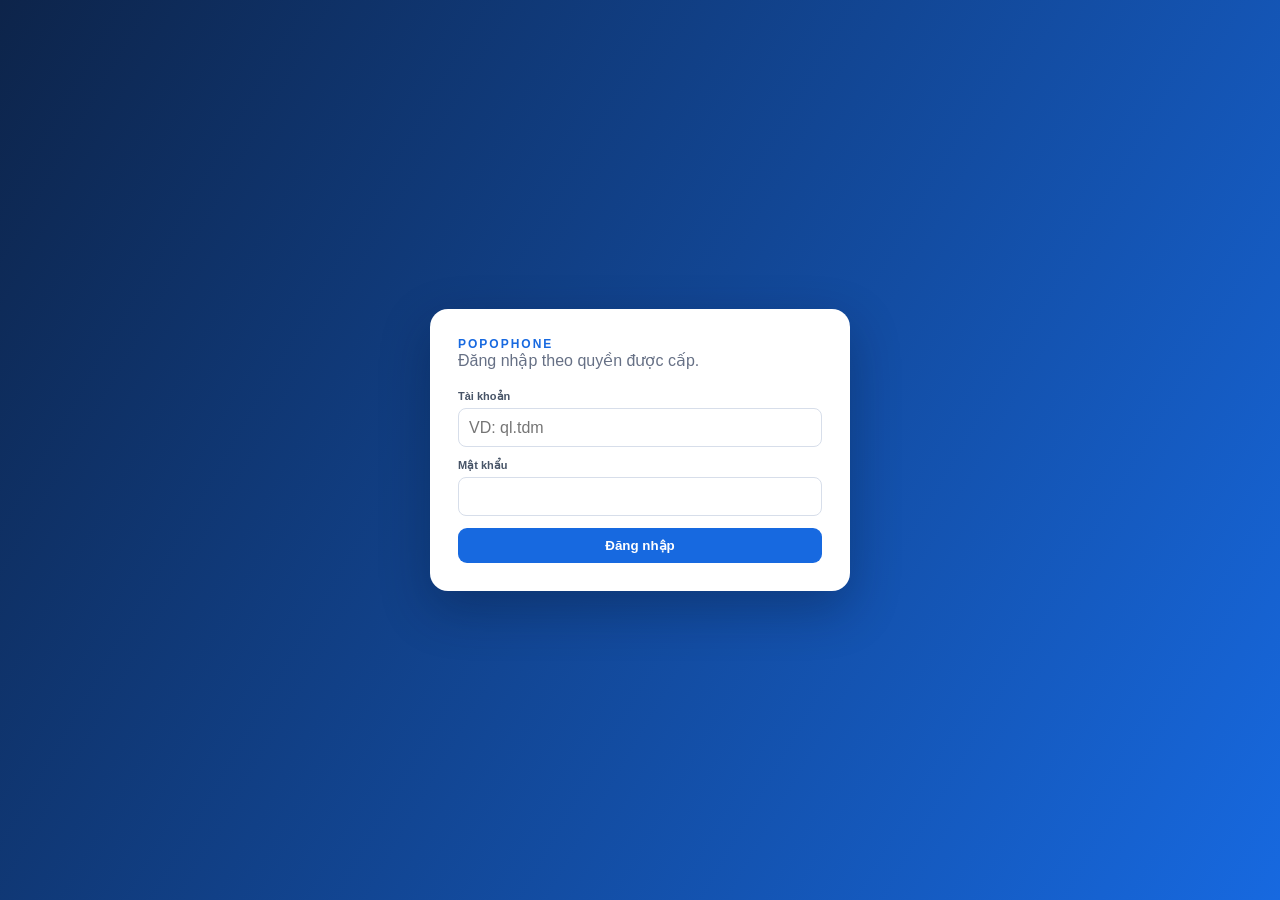
<file: index.html>
<!doctype html>
<html lang="vi">
<head>
  <meta charset="utf-8"/>
  <meta name="viewport" content="width=device-width,initial-scale=1"/>
  <title>POPOPHONE - BÁO CÁO CỬA HÀNG</title>
  <link rel="stylesheet" href="./styles.css"/>
</head>
<body>
  <div id="app">
    <section id="loginView" class="login-page">
      <div class="login-card">
        <div class="brand">POPOPHONE</div>
        <p>Đăng nhập theo quyền được cấp.</p>
        <label>Tài khoản</label>
        <input id="loginUsername" autocomplete="username" placeholder="VD: ql.tdm"/>
        <label>Mật khẩu</label>
        <input id="loginPassword" type="password" autocomplete="current-password"/>
        <button id="loginBtn" class="primary full">Đăng nhập</button>
        <div id="loginError" class="error hidden"></div>
      </div>
    </section>

    <section id="mainView" class="hidden">
      <header>
        <div>
          <h1>POPOPHONE - BÁO CÁO QUẢN LÝ</h1>
          <p id="headerSubtitle">Hệ thống điều hành cửa hàng</p>
        </div>
        <div class="header-right">
          <span id="userBadge" class="user-badge"></span>
          <button id="logoutBtn" class="header-btn">Đăng xuất</button>
        </div>
      </header>

      <main class="wrap">
        <div id="managerApp" class="hidden"></div>
        <div id="ceoApp" class="hidden"></div>
      </main>
    </section>
  </div>

  <div id="toast" class="toast hidden"></div>
  <script src="./config.js"></script>
  <script src="./app.js"></script>
</body>
</html>
</file>
<file: styles.css>
:root{--bg:#f4f7fb;--card:#fff;--text:#152238;--muted:#667085;--line:#e3e9f2;--blue:#1769e0;--navy:#102a56;--green:#067647;--red:#b42318;--orange:#b54708}
*{box-sizing:border-box}body{margin:0;background:var(--bg);font-family:Inter,Arial,sans-serif;color:var(--text)}.hidden{display:none!important}
button{border:0;border-radius:9px;padding:10px 14px;font-weight:800;cursor:pointer}.primary{background:var(--blue);color:#fff}.ghost{background:#eef4ff;color:#174ea6}.dark{background:#172b4d;color:#fff}.dangerBtn{background:#fff1f0;color:#b42318}.full{width:100%}
input,select,textarea{width:100%;min-height:39px;border:1px solid #d7deea;border-radius:8px;padding:9px 10px;font:inherit;background:#fff}textarea{resize:vertical}
label{display:block;font-size:11px;font-weight:800;color:#475467;margin-bottom:5px}
.login-page{min-height:100vh;display:grid;place-items:center;background:linear-gradient(120deg,#0d244a,#1769e0);padding:20px}.login-card{width:min(420px,100%);background:white;padding:28px;border-radius:18px;box-shadow:0 18px 50px #06162f55}.brand{font-size:12px;letter-spacing:2px;font-weight:900;color:#1769e0}.login-card h1{margin:6px 0}.login-card p{color:var(--muted);margin:0 0 20px}.login-card input{margin-bottom:12px}.error{background:#fff1f0;color:#b42318;padding:10px;border-radius:8px;margin-top:10px;font-size:12px}
header{background:linear-gradient(115deg,#0d244a,#1769e0);color:#fff;padding:18px 24px;display:flex;justify-content:space-between;gap:20px;align-items:center}header h1{font-size:21px;margin:0 0 3px}header p{margin:0;opacity:.82;font-size:13px}.header-right{display:flex;gap:10px;align-items:center}.user-badge{background:#ffffff1f;padding:8px 10px;border-radius:999px;font-size:12px;font-weight:800}.header-btn{background:white;color:#174ea6}
.wrap{max-width:1500px;margin:auto;padding:18px}.card,.toolbar{background:#fff;border:1px solid var(--line);border-radius:14px;box-shadow:0 3px 12px #1018280b}.card{padding:18px;margin-bottom:14px}.toolbar{padding:13px;display:flex;align-items:end;gap:10px;flex-wrap:wrap}.field{min-width:165px;flex:1}
h2{font-size:17px;margin:0 0 13px}.muted{color:var(--muted);font-size:12px}.grid2{display:grid;grid-template-columns:1fr 1fr;gap:12px}.grid3{display:grid;grid-template-columns:repeat(3,1fr);gap:10px}.summary{display:grid;grid-template-columns:repeat(4,1fr);gap:10px}.mini,.kpi{background:#fff;border:1px solid var(--line);border-radius:10px;padding:12px}.mini small,.kpi small{color:var(--muted);font-weight:800;font-size:11px}.mini b,.kpi b{display:block;font-size:19px;margin-top:5px}
.kpis{display:grid;grid-template-columns:repeat(8,1fr);gap:10px;margin-top:14px}.kpi b{font-size:22px}.green{color:var(--green)}.red{color:var(--red)}.orange{color:var(--orange)}.trend{font-size:11px;font-weight:700}
.badge{display:inline-block;padding:4px 7px;border-radius:999px;font-size:10px;font-weight:900}.bgreen{background:#ecfdf3;color:#067647}.bred{background:#fff1f0;color:#b42318}.borange{background:#fff7ed;color:#b54708}.bblue{background:#eef4ff;color:#174ea6}
.alert{border-left:4px solid;padding:11px 12px;border-radius:8px;margin:8px 0;font-size:12px}.danger{border-color:#d92d20;background:#fff4f0}.warn{border-color:#f79009;background:#fffaeb}.ok{border-color:#12b76a;background:#ecfdf3}
table{width:100%;border-collapse:collapse;font-size:12px}th,td{padding:10px 8px;border-bottom:1px solid var(--line);text-align:left}th{background:#f8fafc;color:#475467}.table-wrap{overflow:auto}
.stepnav{display:grid;grid-template-columns:260px 1fr;gap:15px}.menu{position:sticky;top:12px;height:max-content}.menu button{width:100%;text-align:left;background:#fff;border:1px solid var(--line);margin-bottom:7px;color:#344054}.menu button.active{background:#172b4d;color:#fff}.pane{display:none}.pane.active{display:block}.progress{height:7px;background:#edf1f6;border-radius:99px;overflow:hidden;margin:6px 0}.progress i{display:block;height:100%;background:#1769e0}
.tabs{display:flex;gap:7px;overflow:auto;margin:15px 0}.tab{white-space:nowrap;background:#fff;border:1px solid var(--line);color:#344054}.tab.active{background:#172b4d;color:#fff}.layout{display:grid;grid-template-columns:1.55fr .65fr;gap:15px}.side{position:sticky;top:12px;height:max-content}.executive{display:grid;grid-template-columns:1fr 1fr;gap:12px}.branch{border:1px solid var(--line);border-radius:12px;padding:15px}.branchhead{display:flex;justify-content:space-between;align-items:center}.branchmetrics{display:grid;grid-template-columns:repeat(4,1fr);gap:7px;margin:12px 0}.metric{background:#f8fafc;padding:9px;border-radius:8px}.metric span{font-size:10px;color:var(--muted);display:block}.metric b{font-size:15px}.decision{border:1px solid var(--line);border-left:5px solid #d92d20;border-radius:10px;padding:13px;margin:9px 0}.decision.orangeborder{border-left-color:#f79009}.decision.greenborder{border-left-color:#12b76a}.decision h3{font-size:14px;margin:0 0 5px}.decision p{font-size:12px;color:#475467;margin:4px 0}.task{padding:11px 0;border-bottom:1px solid var(--line)}.bottom-submit{position:sticky;bottom:0;background:#fff;border-top:1px solid var(--line);padding:12px 0;margin-top:16px;display:flex;justify-content:space-between;gap:10px;align-items:center}.toast{position:fixed;right:20px;bottom:20px;background:#172b4d;color:white;padding:12px 16px;border-radius:10px;box-shadow:0 8px 30px #0003;z-index:1000}
@media(max-width:1150px){.kpis{grid-template-columns:repeat(4,1fr)}.layout,.stepnav{grid-template-columns:1fr}.side,.menu{position:static}}@media(max-width:750px){.kpis{grid-template-columns:repeat(2,1fr)}.executive,.grid2,.grid3,.summary{grid-template-columns:1fr}.wrap{padding:12px}header{align-items:flex-start;flex-direction:column}}
.task-modal-backdrop{position:fixed;inset:0;background:#0b17336b;z-index:3000;display:grid;place-items:center;padding:18px}.task-modal{width:min(620px,100%);max-height:92vh;overflow:auto;background:#fff;border-radius:16px;padding:20px;box-shadow:0 24px 70px #06162f55}.task-modal-head{display:flex;align-items:flex-start;justify-content:space-between;gap:12px;margin-bottom:16px}.task-modal-head h2{margin:4px 0 0}.task-modal-actions{display:flex;justify-content:flex-end;gap:8px;margin-top:16px}.task-modal button:disabled{opacity:.55;cursor:not-allowed}

/* CEO historical report date filter */
.ceo-date-actions{display:flex;gap:8px;align-items:flex-end;flex-wrap:wrap}
@media(max-width:760px){.ceo-date-actions{width:100%}.ceo-date-actions button{flex:1}}
.report-modal{width:min(1050px,100%)}.report-section{border-top:1px solid var(--line);padding:14px 0}.report-section h3{margin:0 0 10px;font-size:14px}.report-grid{display:grid;grid-template-columns:repeat(3,1fr);gap:8px}.report-grid>div{background:#f8fafc;border-radius:8px;padding:9px}.report-grid small{display:block;color:var(--muted);font-size:10px;font-weight:800}.report-grid b{display:block;margin-top:4px;font-size:12px;white-space:pre-wrap;word-break:break-word}@media(max-width:750px){.report-grid{grid-template-columns:1fr}}
</file>
